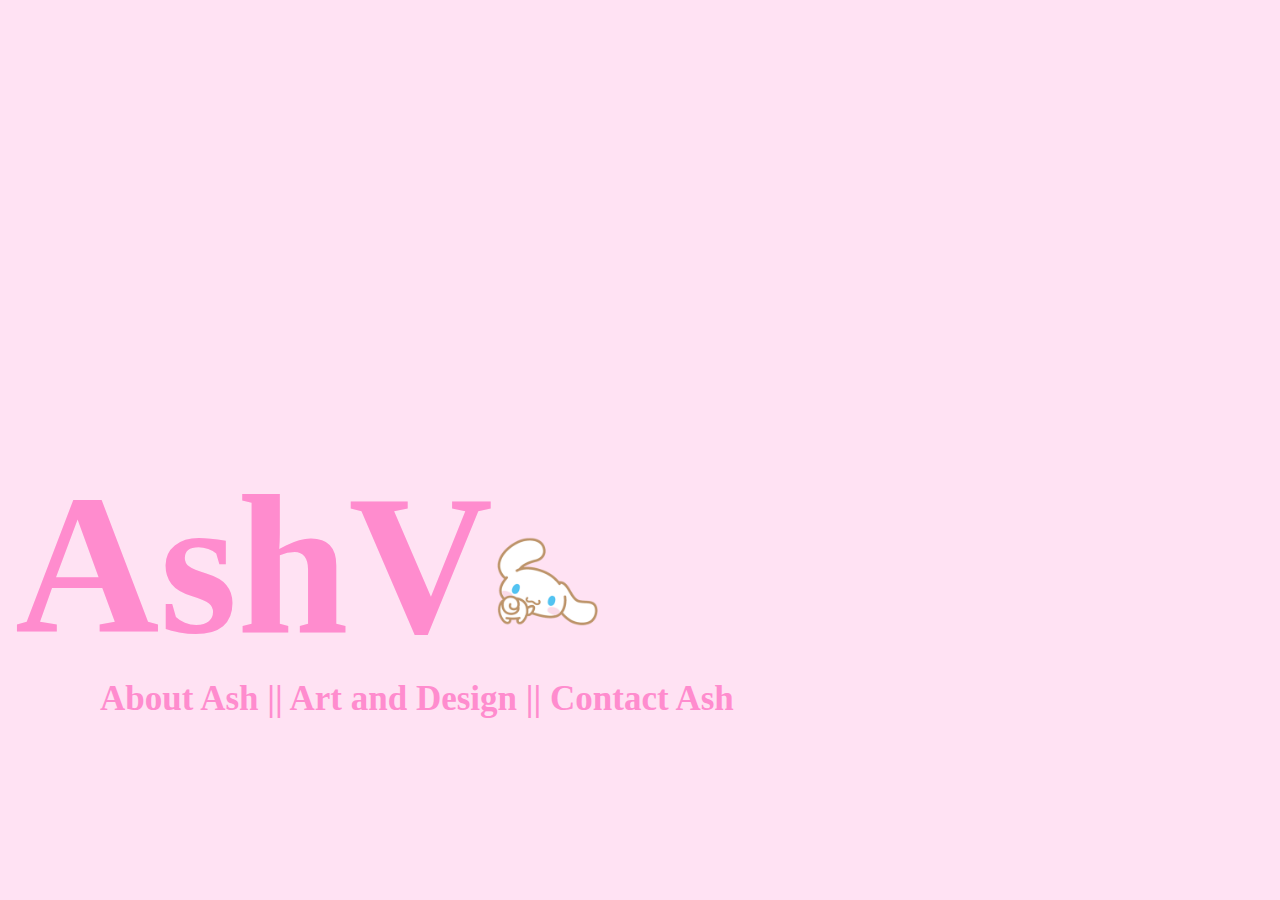
<file: index.html>
<!doctype html>
<html lang="en">
  <head>
    <meta charset="utf-8">
    <meta name="viewport" content="width=device-width, initial-scale=1">
    <title>AshV.</title>
    <!-- <link href="https://cdn.jsdelivr.net/npm/bootstrap@5.3.1/dist/css/bootstrap.min.css" rel="stylesheet" integrity="sha384-4bw+/aepP/YC94hEpVNVgiZdgIC5+VKNBQNGCHeKRQN+PtmoHDEXuppvnDJzQIu9" crossorigin="anonymous"> -->
    <link rel="stylesheet" href="style.css">
  </head>
  <body>
    <div class="top">
        <h1>AshV</h1>
        <img src="images/main.png" alt="" class="hi">
    </div>
    
    
    <h3>
      <!-- Menu links -->
        <a href="about.html">About Ash</a> || <a href="portfolio.html">Art and Design</a> || <a href="contact.html">Contact Ash</a>
    </h3>
  </body>
</html>
</file>
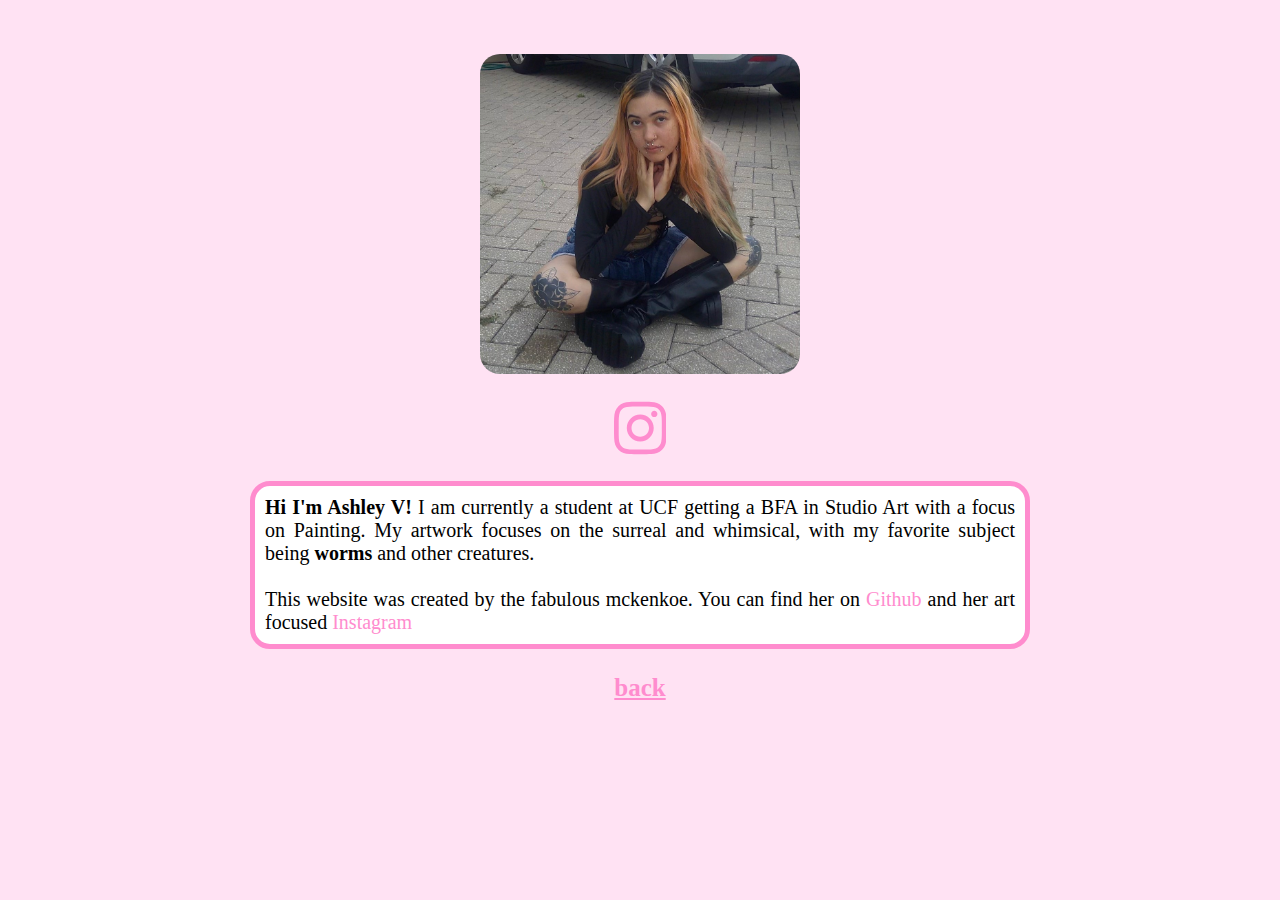
<file: about.html>
<!doctype html>
<html lang="en">

<head>
    <meta charset="utf-8">
    <meta name="viewport" content="width=device-width, initial-scale=1">
    <title>AshV.</title>
    <link href="https://cdn.jsdelivr.net/npm/bootstrap@5.3.1/dist/css/bootstrap.min.css" rel="stylesheet"
        integrity="sha384-4bw+/aepP/YC94hEpVNVgiZdgIC5+VKNBQNGCHeKRQN+PtmoHDEXuppvnDJzQIu9" crossorigin="anonymous">
    <link rel="stylesheet" href="style.css">
</head>

<body>
    <div class="about-container">
        <!-- Profile Image of Ash -->
        <img src="images/ASH.jpg" alt="Profile Image of Ash" class="about">
        <br>
        
        <!-- Instagram link and icon -->
        <a href="https://www.instagram.com/wormking22/">
            <svg xmlns="http://www.w3.org/2000/svg" height="3em" viewBox="0 0 448 512">
                <!--! Font Awesome Free 6.4.2 by @fontawesome - https://fontawesome.com License - https://fontawesome.com/license (Commercial License) Copyright 2023 Fonticons, Inc. -->
                <style>
                    svg {
                        fill: #fe8cce
                    }
                </style>
                <path
                    d="M224.1 141c-63.6 0-114.9 51.3-114.9 114.9s51.3 114.9 114.9 114.9S339 319.5 339 255.9 287.7 141 224.1 141zm0 189.6c-41.1 0-74.7-33.5-74.7-74.7s33.5-74.7 74.7-74.7 74.7 33.5 74.7 74.7-33.6 74.7-74.7 74.7zm146.4-194.3c0 14.9-12 26.8-26.8 26.8-14.9 0-26.8-12-26.8-26.8s12-26.8 26.8-26.8 26.8 12 26.8 26.8zm76.1 27.2c-1.7-35.9-9.9-67.7-36.2-93.9-26.2-26.2-58-34.4-93.9-36.2-37-2.1-147.9-2.1-184.9 0-35.8 1.7-67.6 9.9-93.9 36.1s-34.4 58-36.2 93.9c-2.1 37-2.1 147.9 0 184.9 1.7 35.9 9.9 67.7 36.2 93.9s58 34.4 93.9 36.2c37 2.1 147.9 2.1 184.9 0 35.9-1.7 67.7-9.9 93.9-36.2 26.2-26.2 34.4-58 36.2-93.9 2.1-37 2.1-147.8 0-184.8zM398.8 388c-7.8 19.6-22.9 34.7-42.6 42.6-29.5 11.7-99.5 9-132.1 9s-102.7 2.6-132.1-9c-19.6-7.8-34.7-22.9-42.6-42.6-11.7-29.5-9-99.5-9-132.1s-2.6-102.7 9-132.1c7.8-19.6 22.9-34.7 42.6-42.6 29.5-11.7 99.5-9 132.1-9s102.7-2.6 132.1 9c19.6 7.8 34.7 22.9 42.6 42.6 11.7 29.5 9 99.5 9 132.1s2.7 102.7-9 132.1z" />
            </svg>
        </a>
        
        <!-- Description and site credits -->
        <p>
            <strong> Hi I'm Ashley V!</strong>
            I am currently a student at UCF getting a BFA in Studio Art with a focus on Painting. My artwork
            focuses on the surreal and whimsical, with my favorite subject being <strong>worms</strong> and other
            creatures.

            <br>
            <br>
            This website was created by the fabulous mckenkoe. You can find her on <a
                href="https:\\github.com/mckenkoe">Github</a> and her art focused <a
                href="https:\\instagram.com/mcken.art">Instagram</a>
        </p>
        <h2> <a href="index.html">back</a> </h2>
    </div>
</body>

</html>
</file>
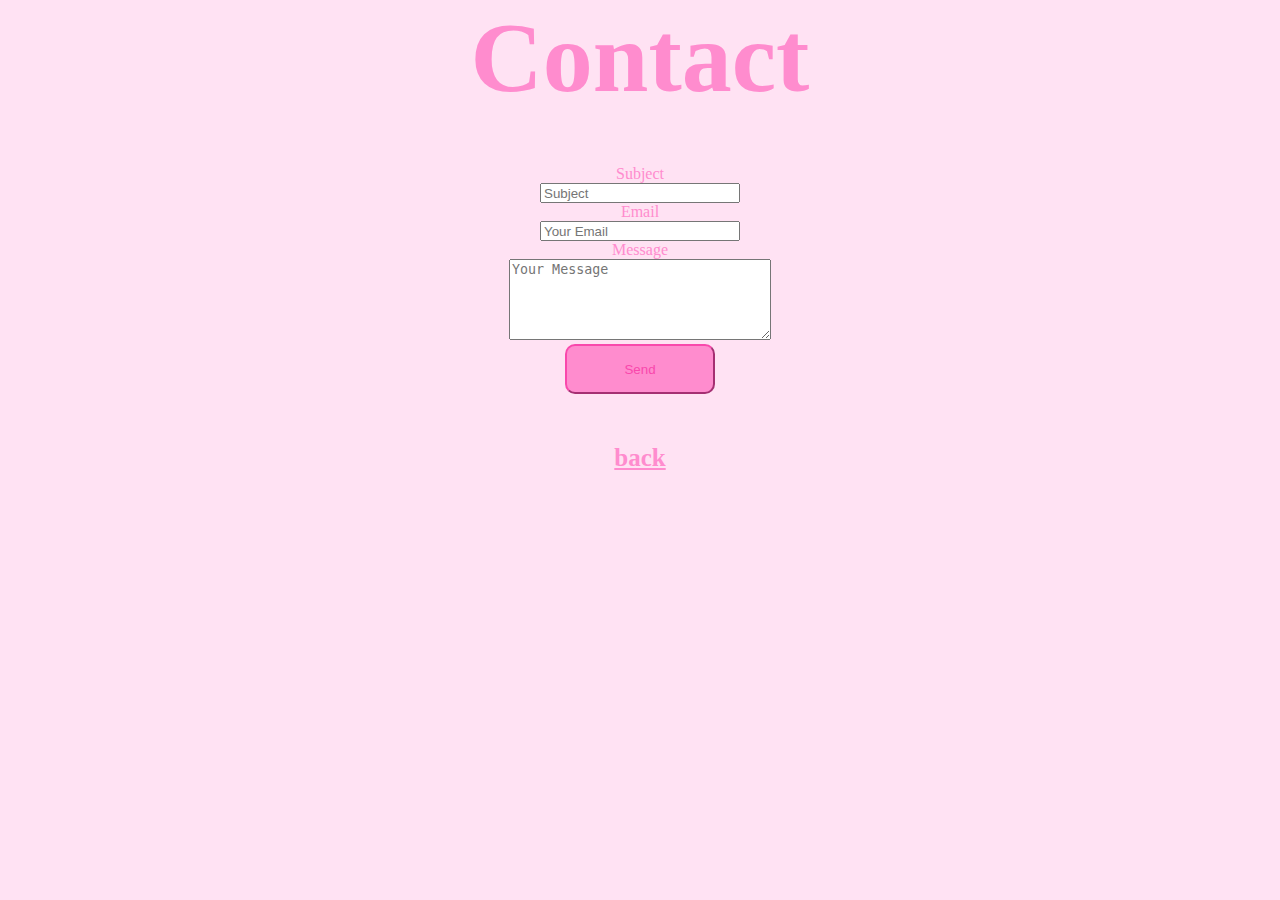
<file: contact.html>
<!doctype html>
<html lang="en">

<head>
    <meta charset="utf-8">
    <meta name="viewport" content="width=device-width, initial-scale=1">
    <title>AshV.</title>
    <link href="https://cdn.jsdelivr.net/npm/bootstrap@5.3.1/dist/css/bootstrap.min.css" rel="stylesheet"
        integrity="sha384-4bw+/aepP/YC94hEpVNVgiZdgIC5+VKNBQNGCHeKRQN+PtmoHDEXuppvnDJzQIu9" crossorigin="anonymous">
    <link rel="stylesheet" href="style.css">
</head>

<body>
    <div class="contact">
        <h1>Contact</h1>
        <!-- Email contact form -->
        <form method="GET" action="mailto: vongnaraj.a@gmail.com" enctype="multipart/form-data">
            <label for="subject">Subject</label><br>
            <input type="text" name="subject" placeholder="Subject"><br>
            <label for="email">Email</label><br>
            <input type="email" name="email" placeholder="Your Email"><br>
            <label for="body">Message</label><br>
            <textarea name="body" rows="5" cols="30" placeholder="Your Message"></textarea><br>
            <input type="submit" value="Send" class="btn-pink">
        </form>
        <h2><a href="index.html">back</a></h2>
    </div>
</body>

</html>
</file>
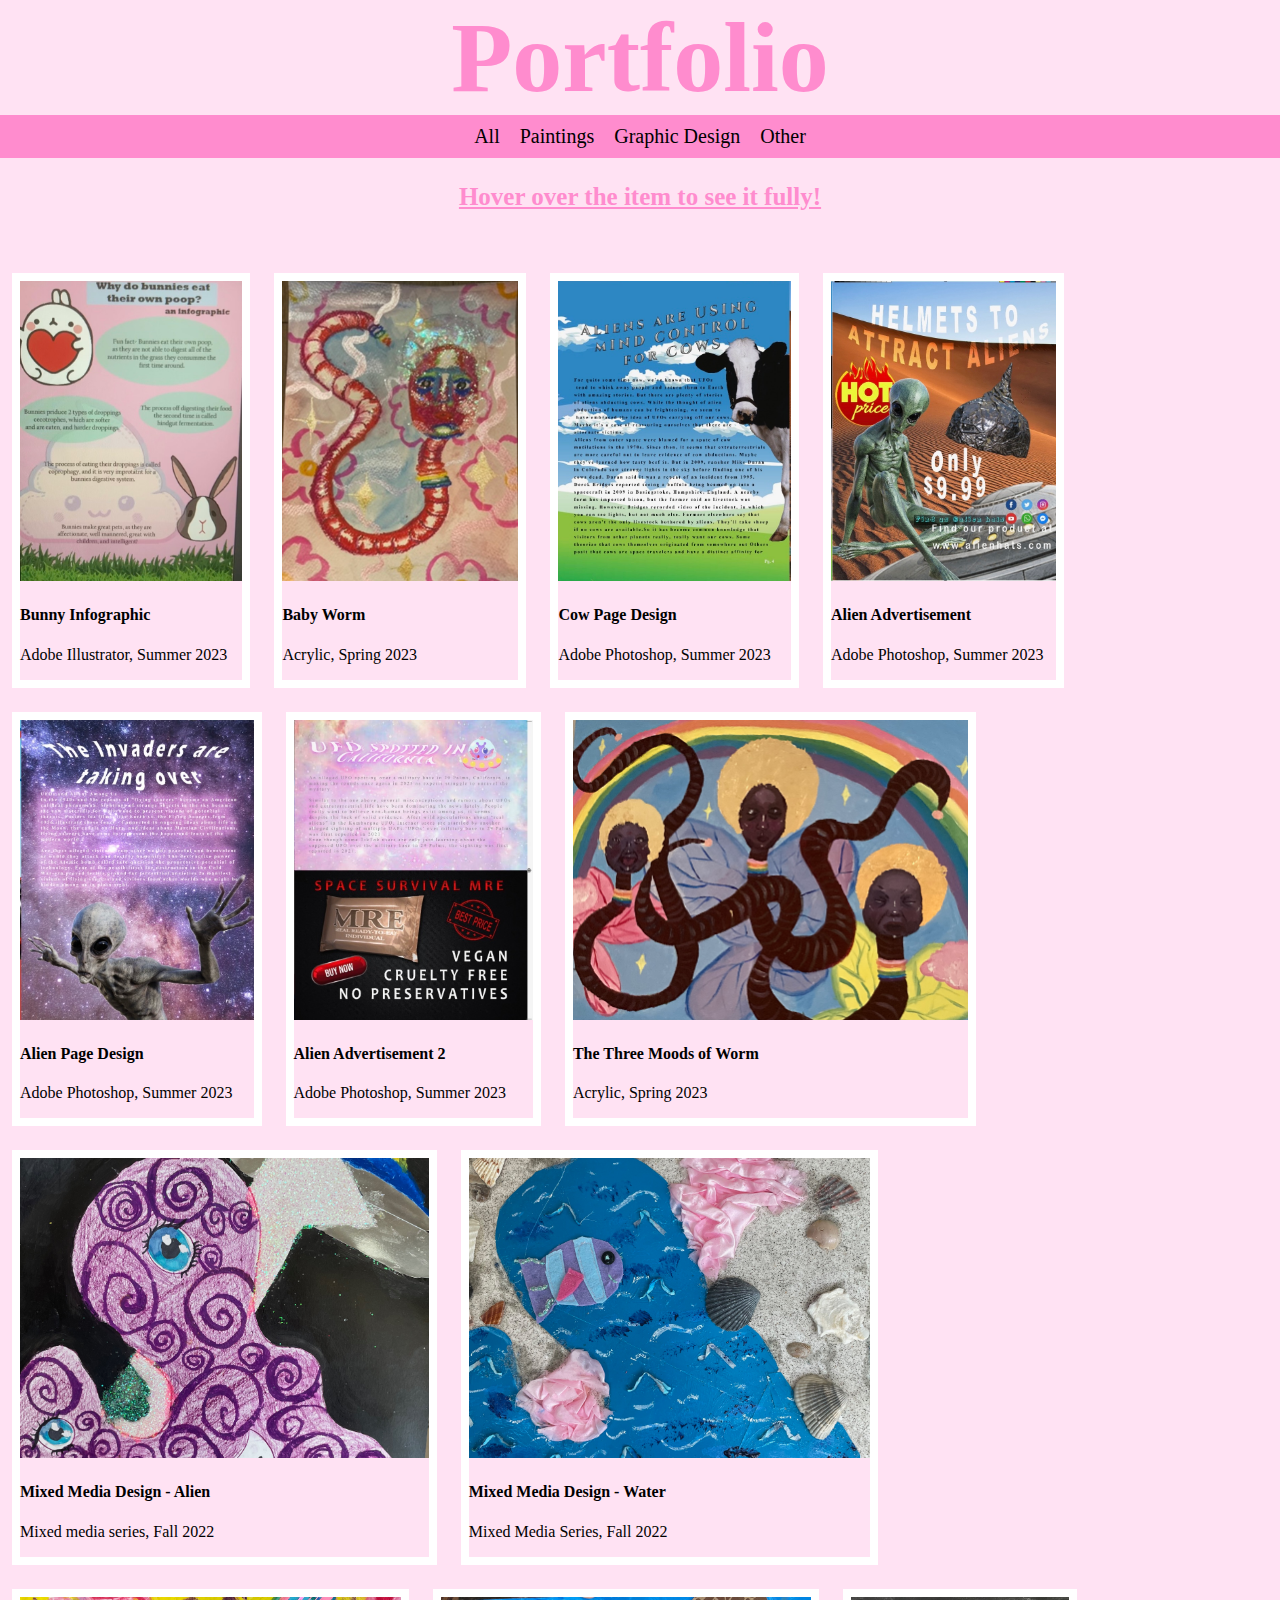
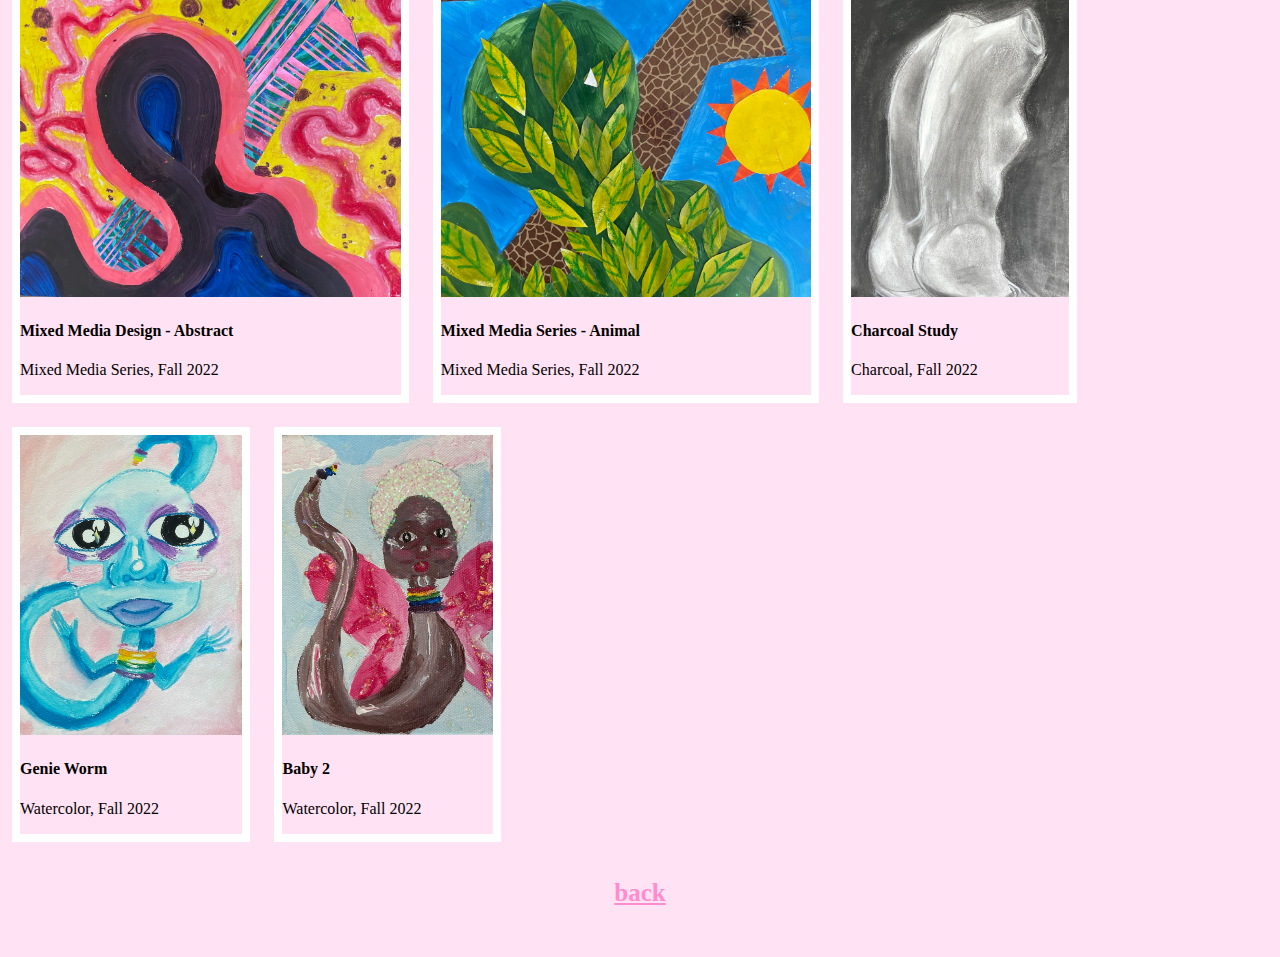
<file: portfolio.html>
<!doctype html>
<html lang="en">

<head>
    <meta charset="utf-8">
    <meta name="viewport" content="width=device-width, initial-scale=1">
    <title>AshV.</title>
    <link href="https://cdn.jsdelivr.net/npm/bootstrap@5.3.1/dist/css/bootstrap.min.css" rel="stylesheet"
        integrity="sha384-4bw+/aepP/YC94hEpVNVgiZdgIC5+VKNBQNGCHeKRQN+PtmoHDEXuppvnDJzQIu9" crossorigin="anonymous">
    <link rel="stylesheet" href="style.css">
</head>

<body>
    <script type="text/javascript" src="script.js"></script>
    <h1 class="portfolio-title">Portfolio</h1>

    <!-- Menu for filtering portfolio by type -->
    <div class="menu">
        <div class="menu-item" onclick="showAll()">All</div>
        <div class="menu-item" onclick="showPainting()">Paintings</div>
        <div class="menu-item" onclick="showDesign()">Graphic Design</div>
        <div class="menu-item" onclick="showOther()">Other</div>
    </div>

    <h2>Hover over the item to see it fully!</h2>

    <div>
        <!-- portfolio section-->
        <section id="portfolio">
            <div class="container mt-3">
                <div class="hhh">

                    <!-- Portfolio Graphic Design Card -->
                    <div class="col-lg-4 mt-4 design">
                        <div class="card portfolioContent ">
                            <img class="card-img-top" src="images/bunny.jpeg" alt="Card image" style="width:100%">
                            <div class="card-body">
                                <h4 class="card-title">Bunny Infographic</h4>
                                <p class="card-text">Adobe Illustrator, Summer 2023</p>
                            </div>
                        </div>
                    </div>

                    <!-- Portfolio Painting Card -->
                    <div class="col-lg-4 mt-4 painting">
                        <div class="card portfolioContent">
                            <img class="card-img-top" src="images/baby.jpeg" alt="Card image" style="width:100%">
                            <div class="card-body">
                                <h4 class="card-title">Baby Worm</h4>
                                <p class="card-text">Acrylic, Spring 2023</p>
                            </div>
                        </div>
                    </div>

                    <!-- Portfolio Graphic Design Card -->
                    <div class="col-lg-4 mt-4 design">
                        <div class="card portfolioContent">
                            <img class="card-img-top" src="images/cow.jpeg" alt="Card image" style="width:100%">
                            <div class="card-body">
                                <h4 class="card-title">Cow Page Design</h4>
                                <p class="card-text">Adobe Photoshop, Summer 2023</p>
                            </div>
                        </div>
                    </div>

                    <!-- Portfolio Graphic Design Card -->
                    <div class="col-lg-4 mt-4 design">
                        <div class="card portfolioContent">
                            <img class="card-img-top" src="images/desert.jpeg" alt="Card image" style="width:100%">
                            <div class="card-body">
                                <h4 class="card-title">Alien Advertisement</h4>
                                <p class="card-text">Adobe Photoshop, Summer 2023</p>
                            </div>
                        </div>
                    </div>

                    <!-- Portfolio Graphic Design Card -->
                    <div class="col-lg-4 mt-4 design">
                        <div class="card portfolioContent">
                            <img class="card-img-top" src="images/alien.jpeg" alt="Card image" style="width:100%">
                            <div class="card-body">
                                <h4 class="card-title">Alien Page Design</h4>
                                <p class="card-text">Adobe Photoshop, Summer 2023</p>
                            </div>
                        </div>
                    </div>

                    <!-- Portfolio Graphic Design Card -->
                    <div class="col-lg-4 mt-4 design">
                        <div class="card portfolioContent">
                            <img class="card-img-top" src="images/dual.jpeg" alt="Card image" style="width:100%">
                            <div class="card-body">
                                <h4 class="card-title">Alien Advertisement 2</h4>
                                <p class="card-text">Adobe Photoshop, Summer 2023</p>
                            </div>
                        </div>
                    </div>

                    <!-- Portfolio Painting Card -->
                    <div class="col-lg-4 mt-4 painting">
                        <div class="card portfolioContent">
                            <img class="card-img-top" src="images/heaven-worms.jpeg" alt="Card image"
                                style="width:100%">
                            <div class="card-body">
                                <h4>The Three Moods of Worm</h4>
                                <p class="card-text">Acrylic, Spring 2023</p>
                            </div>
                        </div>
                    </div>

                    <!-- Portfolio Misc Card -->
                    <div class="col-lg-4 mt-4 misc">
                        <div class="card portfolioContent">
                            <img class="card-img-top" src="images/design_series1.jpeg" alt="Card image"
                                style="width:100%">
                            <div class="card-body">
                                <h4 class="card-title">Mixed Media Design - Alien</h4>
                                <p class="card-text">Mixed media series, Fall 2022</p>
                            </div>
                        </div>
                    </div>

                    <!-- Portfolio Misc Card -->
                    <div class="col-lg-4 mt-4 misc">
                        <div class="card portfolioContent">
                            <img class="card-img-top" src="images/design_series2.jpeg" alt="Card image"
                                style="width:100%">
                            <div class="card-body">
                                <h4 class="card-title">Mixed Media Design - Water</h4>
                                <p class="card-text">Mixed Media Series, Fall 2022</p>
                            </div>
                        </div>
                    </div>

                    <!-- Portfolio Misc Card -->
                    <div class="col-lg-4 mt-4 misc">
                        <div class="card portfolioContent">
                            <img class="card-img-top" src="images/design_series3.jpeg" alt="Card image"
                                style="width:100%">
                            <div class="card-body">
                                <h4 class="card-title">Mixed Media Design - Abstract</h4>
                                <p class="card-text">Mixed Media Series, Fall 2022</p>
                            </div>
                        </div>
                    </div>

                    <!-- Portfolio Misc Card -->
                    <div class="col-lg-4 mt-4 misc">
                        <div class="card portfolioContent">
                            <img class="card-img-top" src="images/design_series4.jpeg" alt="Card image"
                                style="width:100%">
                            <div class="card-body">
                                <h4 class="card-title">Mixed Media Series - Animal</h4>
                                <p class="card-text">Mixed Media Series, Fall 2022</p>
                            </div>
                        </div>
                    </div>

                    <!-- Portfolio Misc Card -->
                    <div class="col-lg-4 mt-4 misc">
                        <div class="card portfolioContent">
                            <img class="card-img-top" src="images/charcoal_study.jpeg" alt="Card image"
                                style="width:100%">
                            <div class="card-body">
                                <h4 class="card-title">Charcoal Study</h4>
                                <p class="card-text">Charcoal, Fall 2022</p>
                            </div>
                        </div>
                    </div>

                    <div class="col-lg-4 mt-4 painting">
                        <div class="card portfolioContent">
                            <img class="card-img-top" src="images/genie_work.jpeg" alt="Card image"
                                style="width:100%">
                            <div class="card-body">
                                <h4 class="card-title">Genie Worm</h4>
                                <p class="card-text">Watercolor, Fall 2022</p>
                            </div>
                        </div>
                    </div>

                    <div class="col-lg-4 mt-4 painting">
                        <div class="card portfolioContent">
                            <img class="card-img-top" src="images/baby2.jpeg" alt="Card image"
                                style="width:100%">
                            <div class="card-body">
                                <h4 class="card-title">Baby 2</h4>
                                <p class="card-text">Watercolor, Fall 2022</p>
                            </div>
                        </div>
                    </div>
        </section>
    </div>

    <h2><a href="index.html">back</a></h2>


</body>

</html>
</file>
<file: style.css>
*{
    box-sizing: border-box;
}

body {
    min-height: 100%;
    background-color: #ffe2f3;
    margin: 0;
    padding: 0;
}

h1 {
    margin: 0%;
    display: inline;
    color: #ff8cce;
    font-size: 200px;
}

h2 {
    font-size: 25px;
    text-align: center;
    text-decoration: underline;
    color: #ff8cce;
    margin: 25px auto 50px auto;
}

h3 {
    margin: 0;
    padding-left: 100px;
    color: #ff8cce;
    font-size: 35px;
}

a {
    color: #ff8cce;
    text-decoration: none;
}

a:hover {
    color: #f948ac;
}

input {
    width: 200px;
    height: 20px
}

form{
    margin: 50px;
}

.about {
    width: 25vw;
    border-radius: 20px;
    margin-bottom: 20px;
}

.about-container {
    text-align: center;
    margin-top: 6vh;
}

.about-container>a {
    font-size: 20px;
}

.about-container>p {
    margin: 2vh 250px;
    padding: 10px;
    font-size: 20px;
    background-color: white;
    border-color: #ff8cce;
    border-radius: 20px;
    border-width: thick;
    border-style: solid;
    text-align: justify;
}

.btn-pink {
    background-color: #ff8cce;
    color: #f948ac;
    width: 150px;
    height: 50px;
    box-shadow: none;
    border-color: #f948ac;
    border-radius: 10px;
}

.card-img-top{
    height: 300px;
    width: 300px;;
    object-fit: cover;
}

.card-img-top:hover{
    height: 100%;
    width: 100%;
}

.credits{
    font-size: 8px;
}

.contact {
    text-align: center;
    color: #ff8cce;
}

.contact > h1{
    font-size: 100px;
}

.hi {
    width: 8%;
}

.portfolioContent{
    margin: 12px;
    border-color: white;
    border-width:8px;
    border-style: solid;

}

.portfolio-title {
    font-size: 100px;
    text-align: center;
    display: block;
}

/* Displays the card items as flex, still trying to decide what to call this */
/* Makes sure that when a card is hidden, there are no weird spaces or anything */
.hhh {
    display: flex;
    flex-direction: row;
    flex-wrap: wrap;
}

.menu {
    background-color: #ff8cce;
    display: flex;
    justify-content: center;
}

.menu-item {
    font-size: 20px;
    padding: 10px;

}

.menu-item:hover{
    color: white;
}

/* .painting, .design, .misc img{
    object-fit: cover;
} */

.top {
    margin: 0;
    margin-top: 50vh;
    padding-left: 15px;
}



/* FOR SMALL DEVICES */
@media only screen and (max-width: 600px) {

    h1 {
        margin: 0%;
        display: inline;
        color: #ff8cce;
        font-size: 80px;
    }

    h3 {
        margin: 0;
        padding-left: 50px;
        color: #ff8cce;
        font-size: 25px;
    }

    .about {
        width: 50vw;
    }

    .about-container>p {
        margin: 5vh 75px;
        font-size: 16px;
    }

    .hi {
        width: 15%;
    }
}
</file>
